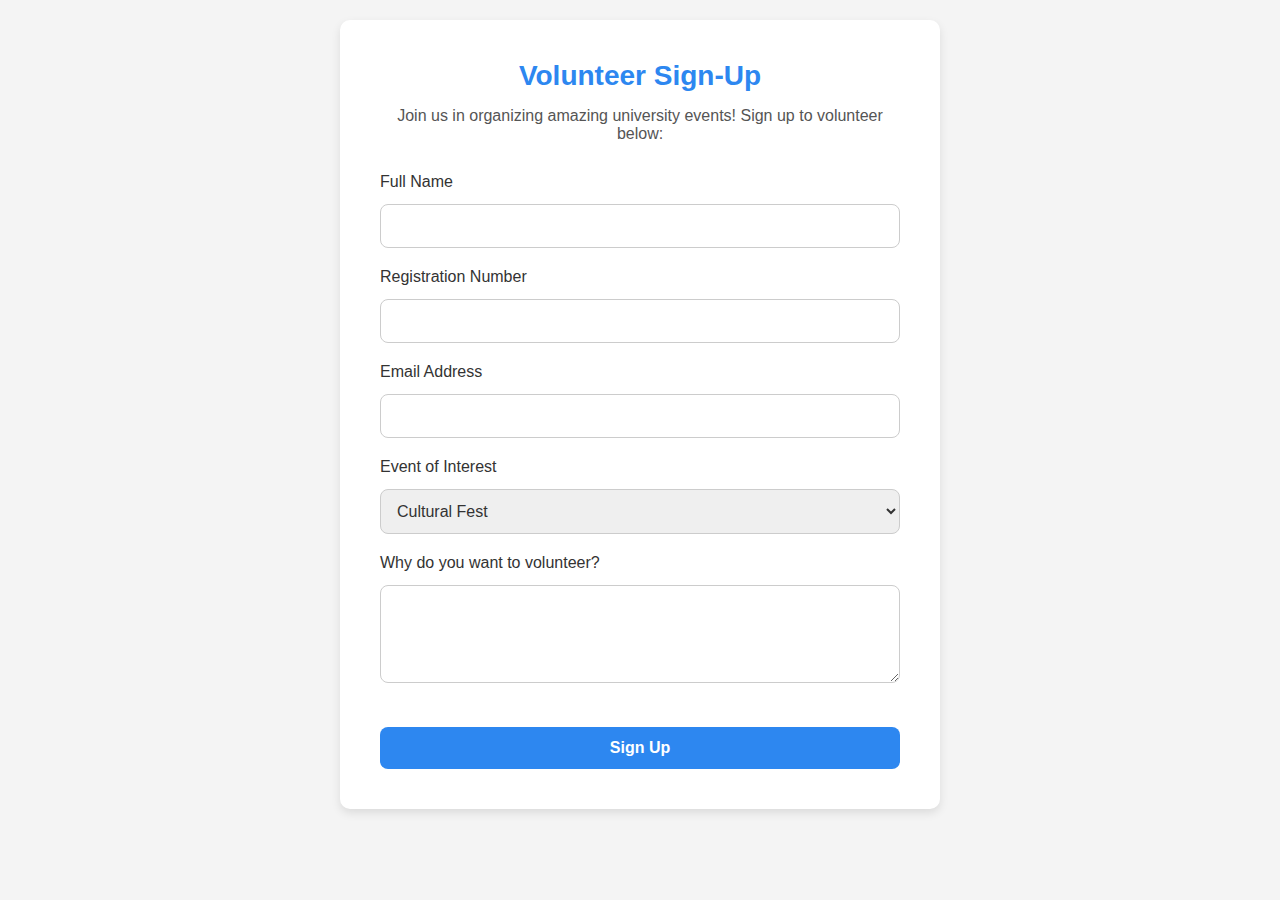
<file: volunteer-signup.html>
<!DOCTYPE html>
<html lang="en">
<head>
    <meta charset="UTF-8">
    <meta name="viewport" content="width=device-width, initial-scale=1.0">
    <title>Document</title>
    <style>
        /* General Styles */
/* General Styles */
* {
    margin: 0;
    padding: 0;
    box-sizing: border-box;
    font-family: 'Arial', sans-serif;
}

html, body {
    height: 100%;
    width: 100%;
    background-color: #f4f4f4;
    display: flex;
    justify-content: center;
    align-items: flex-start;
    overflow-x: hidden;
}

/* Container to center content */
.volunteer-signup {
    background-color: #ffffff;
    padding: 40px;
    border-radius: 10px;
    box-shadow: 0 4px 10px rgba(0, 0, 0, 0.1);
    width: 100%;
    max-width: 600px;
    margin: 20px;
    z-index: 1;  /* Ensure it's on top if there's overlapping */
}

.container {
    max-width: 100%;
}

h2 {
    font-size: 28px;
    color: #2d87f0;
    font-weight: 600;
    text-align: center;
    margin-bottom: 15px;
}

p {
    font-size: 16px;
    color: #555;
    text-align: center;
    margin-bottom: 30px;
}

/* Form Elements */
.signup-form {
    display: flex;
    flex-direction: column;
}

.form-group {
    margin-bottom: 20px;
}

label {
    font-size: 16px;
    color: #333;
    font-weight: 500;
    margin-bottom: 8px;
    display: block;
}

input[type="text"],
input[type="email"],
select,
textarea {
    width: 100%;
    padding: 12px;
    margin-top: 5px;
    border-radius: 8px;
    border: 1px solid #ccc;
    font-size: 16px;
    color: #333;
    transition: border-color 0.3s;
}

input[type="text"]:focus,
input[type="email"]:focus,
select:focus,
textarea:focus {
    border-color: #2d87f0;
    outline: none;
}

textarea {
    resize: vertical;
}

/* Submit Button */
.submit-button {
    padding: 12px 20px;
    background-color: #2d87f0;
    color: white;
    font-size: 16px;
    font-weight: 600;
    border: none;
    border-radius: 8px;
    cursor: pointer;
    transition: background-color 0.3s;
    margin-top: 20px;
}

.submit-button:hover {
    background-color: #236ac2;
}

.submit-button:focus {
    outline: none;
}

/* Responsive Design */
@media screen and (max-width: 768px) {
    .volunteer-signup {
        padding: 20px;
    }
    
    h2 {
        font-size: 24px;
    }
    
    p {
        font-size: 14px;
    }
    
    .form-group {
        margin-bottom: 15px;
    }
    
    .submit-button {
        font-size: 14px;
        padding: 10px 18px;
    }
}

    </style>
</head>
<body>
    <div class="volunteer-signup" id="volunteerForm">
        <div class="container">
            <h2>Volunteer Sign-Up</h2>
            <p>Join us in organizing amazing university events! Sign up to volunteer below:</p>
            <form action="/submit-signup" method="POST" class="signup-form">
                <div class="form-group">
                    <label for="name">Full Name</label>
                    <input type="text" id="name" name="name" required>
                </div>
                <div class="form-group">
                    <label for="name">Registration Number</label>
                    <input type="text" id="name" name="name" required>
                </div>
                <div class="form-group">
                    <label for="email">Email Address</label>
                    <input type="email" id="email" name="email" required>
                </div>
                <div class="form-group">
                    <label for="event">Event of Interest</label>
                    <select id="event" name="event" required>
                        <option value="cultural-fest">Cultural Fest</option>
                        <option value="tech-summit">Tech Summit</option>
                        <option value="sports-week">Sports Week</option>
                        <option value="research-symposium">Research Symposium</option>
                        <option value="alumni-meet">Alumni Meet</option>
                    </select>
                </div>
                <div class="form-group">
                    <label for="message">Why do you want to volunteer?</label>
                    <textarea id="message" name="message" rows="4" required></textarea>
                </div>
                <button type="submit" class="submit-button">Sign Up</button>
            </form>
        </div>
    </div>
</body>
</html>
</file>
